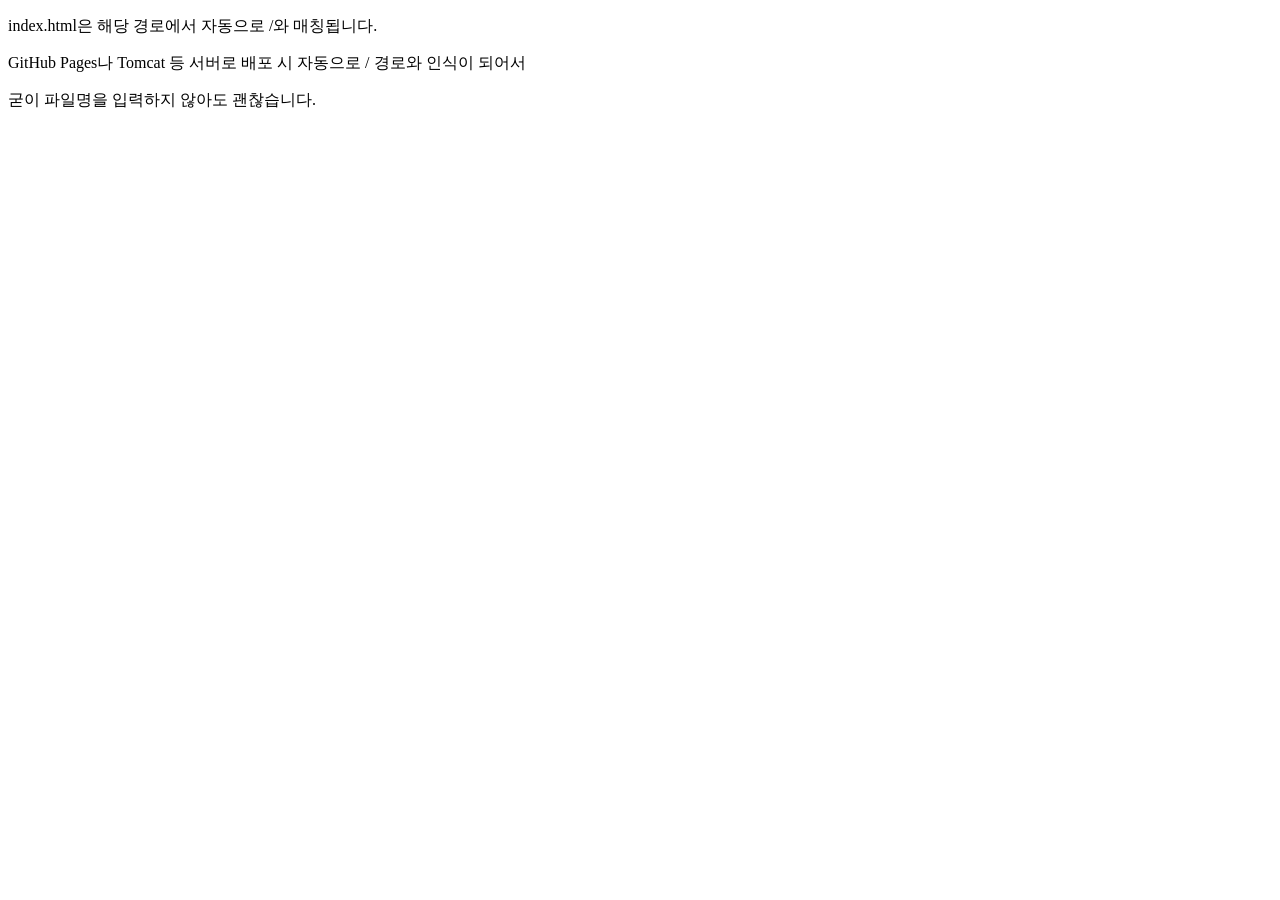
<file: index.html>
<!DOCTYPE html>
<html lang="en">
  <head>
    <meta charset="UTF-8" />
    <meta name="viewport" content="width=device-width, initial-scale=1.0" />
    <title>CSS 실습</title>
  </head>
  <body>
    <p>index.html은 해당 경로에서 자동으로 /와 매칭됩니다.</p>
    <p>
      GitHub Pages나 Tomcat 등 서버로 배포 시 자동으로 / 경로와 인식이 되어서
    </p>
    <p>굳이 파일명을 입력하지 않아도 괜찮습니다.</p>
  </body>
</html>
</file>
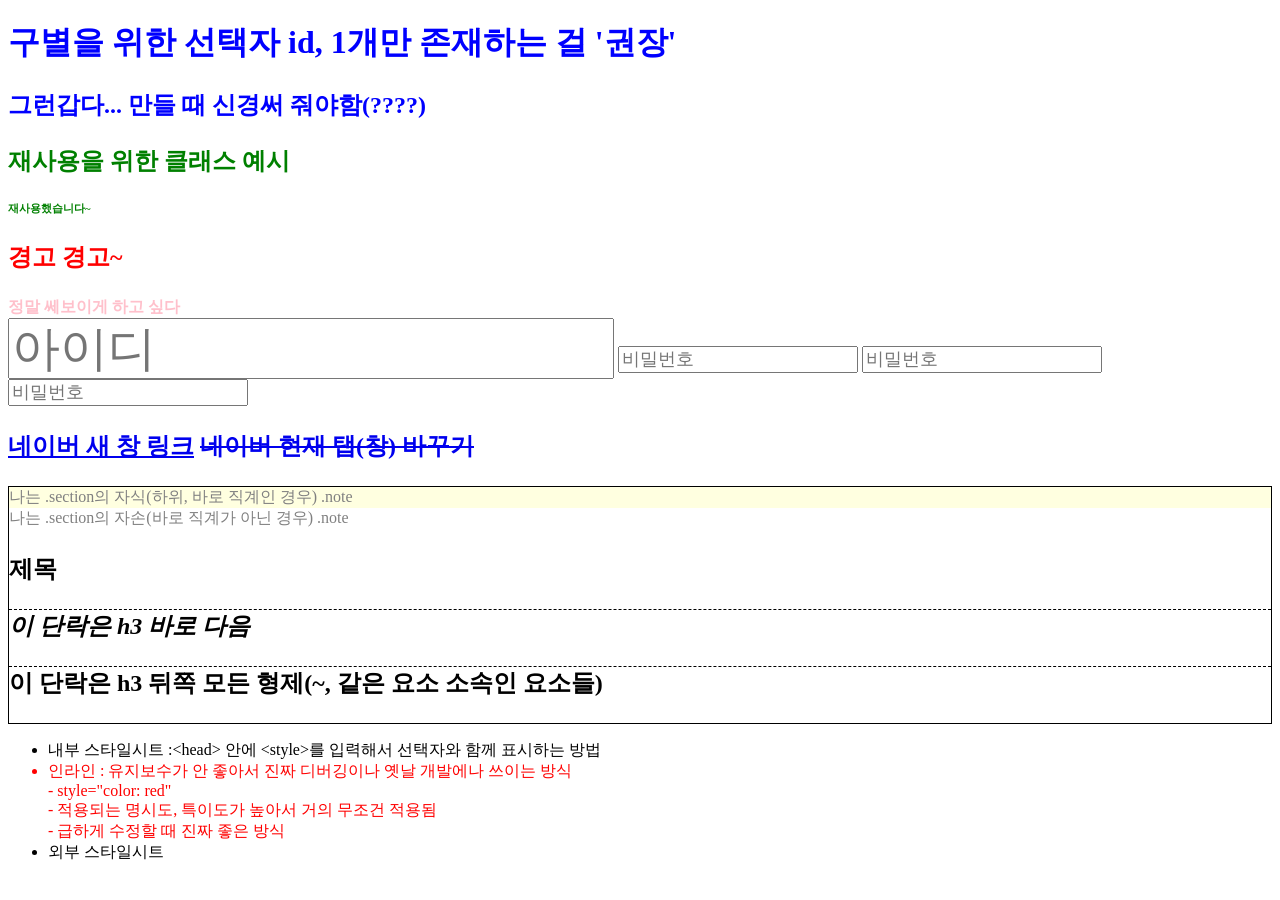
<file: 01_selector+property.html>
<!DOCTYPE html>
<html lang="en">
  <head>
    <meta charset="UTF-8" />
    <meta name="viewport" content="width=device-width, initial-scale=1.0" />
    <title>CSS 선택자, 프로퍼티(속성)</title>
    <style>
      /*
        선택자 {
            속성: 값;
        }
        */
      /* 그냥 입력하면 태그 이름 */
      /* #id */
      #brand {
        color: blue;
      }
      /* .class */
      .lead {
        color: green;
      }
      .alert {
        color: red;
      }
      strong {
        color: pink;
      }

      input {
        font-size: 24px;
      }
      input {
        font-size: 48px; /* 같은 우선도면 뒤에 나오는게 덮어씀 */
      }
      input[type="password"] {
        font-size: 18px;
      }
      a {
        text-decoration: none;
      }
      a[href="https://naver.com"]
      {
        text-decoration: line-through;
      }
      a[target="_blank"] {
        text-decoration: underline;
      }

      /* 결합자 */
      .section {
        border: 1px solid black;
      }
      .section .note {
        color: grey;
      } /* 소속된 모든 요소 (꼭 바로 소속된게 아니더라도... 해당 선택자에 속하기만 해도...) */
      .section > .note {
        background-color: lightyellow;
      } /* 바로 속한 경우 -> 중간에 감싸는 것이 있다면 적용 안됨 */
      h3 + p {
        font-style: italic;
        font-weight: bold;
      }
      h3 ~ p {
        border-top: 1px dashed black; /* font-style을 뒤집어 씌움 */
      }
      h3,
      p {
        font-size: 24px;
      }
    </style>
    <link rel="stylesheet" href="style.css" />
  </head>
  <body>
    <!-- css -> 선택. HTML <-> 별도로 존재가 가능 -->
    <!-- id와 class 같은 꾸며주는 걸로 경합하게 되면 id가 이김 : 특이도, 우선순위 -->
    <h1 id="brand" class="lead">
      구별을 위한 선택자 id, 1개만 존재하는 걸 '권장'
    </h1>
    <p id="brand">그런갑다... 만들 때 신경써 줘야함(????)</p>
    <p class="lead">재사용을 위한 클래스 예시</p>
    <h6 class="lead">재사용했습니다~</h6>
    <p class="alert">경고 경고~</p>
    <strong>정말 쎄보이게 하고 싶다</strong>
    <br />
    <label>
      <input type="text" placeholder="아이디" />
    </label>
    <label>
      <input type="password" placeholder="비밀번호" />
      <input type="password" placeholder="비밀번호" />
      <input type="password" placeholder="비밀번호" />
    </label>
    <p>
      <!-- _blank : 새 창 띄우기 -->
      <a href="https://naver.com" target="_blank">네이버 새 창 링크</a>
      <a href="https://naver.com" target="_self">네이버 현재 탭(창) 바꾸기</a>
    </p>

    <!-- 감싸줄 때 쓴다 -->
    <section class="section">
      <div class="note">나는 .section의 자식(하위, 바로 직계인 경우) .note</div>
      <div>
        <div class="note">
          나는 .section의 자손(바로 직계가 아닌 경우) .note
        </div>
      </div>
      <h3>제목</h3>
      <p>이 단락은 h3 바로 다음</p>
      <p>이 단락은 h3 뒤쪽 모든 형제(~, 같은 요소 소속인 요소들)</p>
    </section>

    <ul>
      <li>
        내부 스타일시트 :&lt;head&gt; 안에 &lt;style&gt;를 입력해서 선택자와
        함께 표시하는 방법
      </li>
      <li style="color: red">
        인라인 : 유지보수가 안 좋아서 진짜 디버깅이나 옛날 개발에나 쓰이는
        방식<br />
        - style="color: red"<br />
        - 적용되는 명시도, 특이도가 높아서 거의 무조건 적용됨<br />
        - 급하게 수정할 때 진짜 좋은 방식
      </li>
      <li>외부 스타일시트</li>
    </ul>
  </body>
</html>
</file>
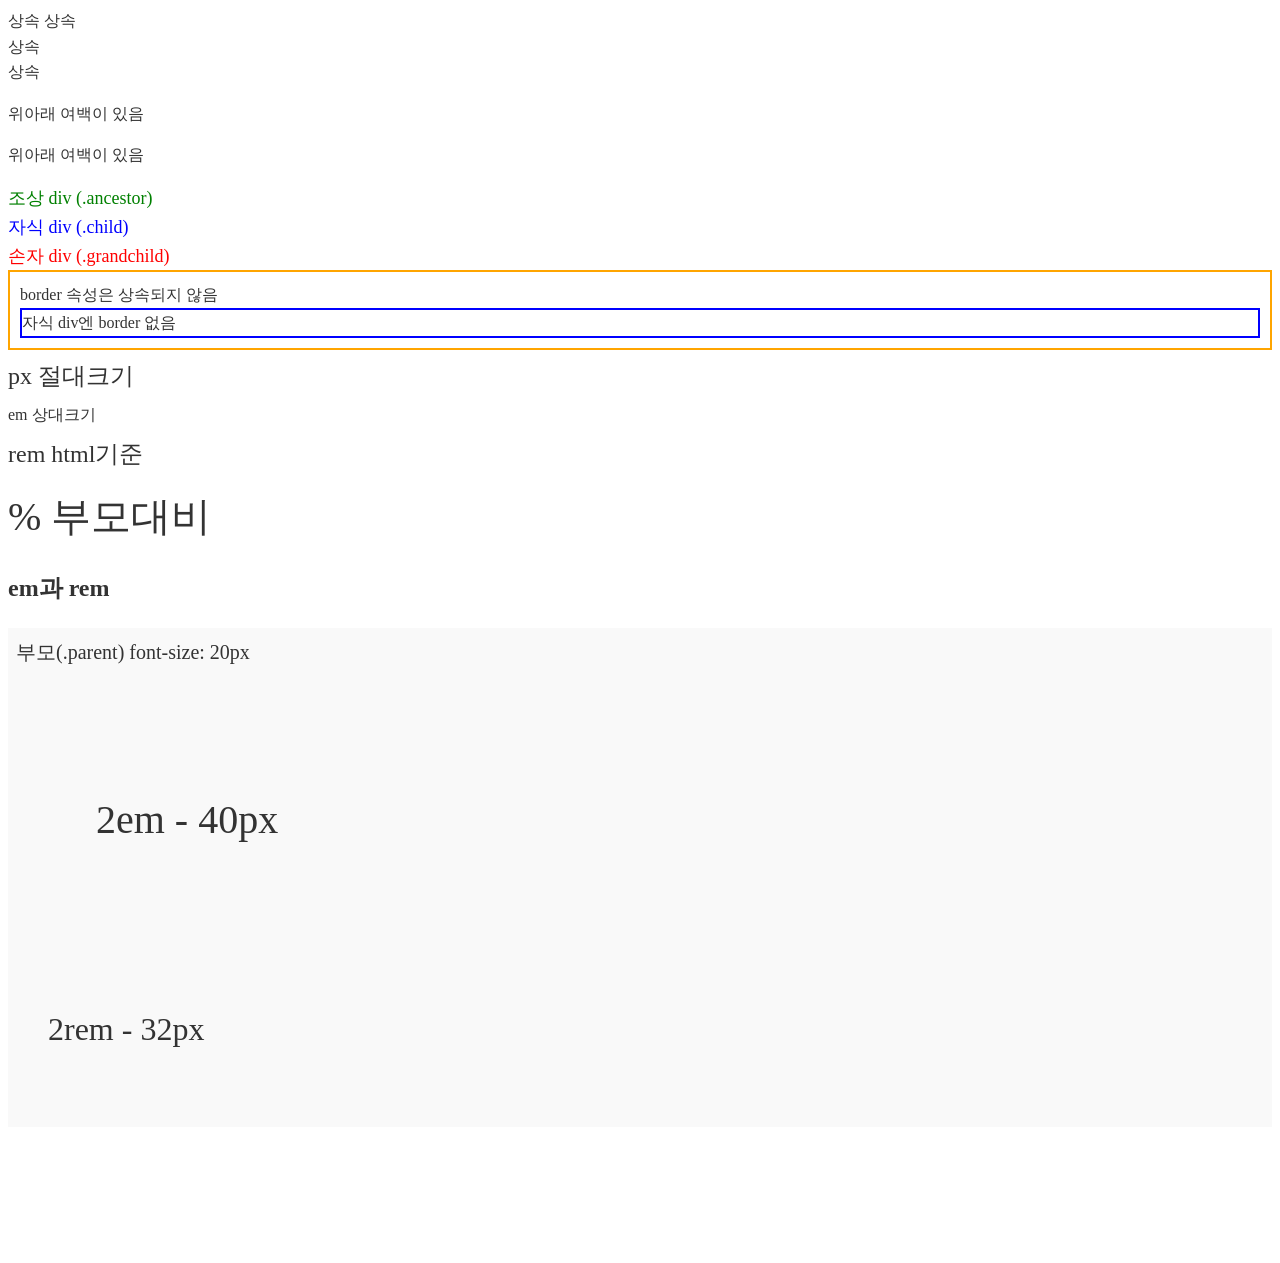
<file: 02_sangsok.html>
<!DOCTYPE html>
<html lang="en">
  <head>
    <meta charset="UTF-8" />
    <meta name="viewport" content="width=device-width, initial-scale=1.0" />
    <title>상속</title>
    <style>
      /* 내부 스타일시트 문법 작성 예정 */
      body {
        /* font-family: sans-serif;
        font-size: 16px; */
        color: #333; /* 색상을 16진수 0~f(abcdef) */
        line-height: 1.6; /* 160% */
      }

      /* 상속 실습 */
      .ancestor {
        color: green;
        font-size: 18px;
      }
      .child {
        color: blue;
      }
      .grandchild {
        color: red;
      }
      .ancestor-box {
        border: 2px solid orange;
        padding: 10px;
      }
      .child-box {
        border: 2px solid blue;
      }

      /* 크기 */
      html {
        /* font-size: 4px; */
        font-size: 16px; /* 이건 고정 */
      }
      .sizes {
        font-size: 8px; /* 다른 곳에서 수정을 했는데 */
      }
      .sizes p {
        margin: 0.3em 0; /* 위아래에 0.3em, 오른쪽왼쪽 0 */
      }
      .px {
        font-size: 24px;
      }
      .em {
        /* em : 부모에게 상속받은 사이즈 */
        font-size: 2em; /* 직전 부모 사이즈 x2*/
        /* .sizes -> 8px -> 16px */
      }
      .rem {
        /* html : 모든 것의 최상위 root. :root -> em */
        font-size: 1.5rem;
      }
      .percent {
        font-size: 500%;
      }

      /* em vs rem */
      .parent {
        font-size: 20px;
        background: #f9f9f9;
        padding: 8px;
      }
      .child-em {
        font-size: 2em;
        padding: 2em;
      }
      .child-rem {
        font-size: 2rem;
        padding: 2rem;
      }
    </style>
  </head>
  <body>
    <!-- div : 구분된 블록을 하나 만들어줌 (한 줄을 다 추가) -->
    <!-- <div></div> -->
    상속 상속
    <div>상속</div>
    <div>상속</div>
    <p>위아래 여백이 있음</p>
    <p>위아래 여백이 있음</p>
    <!-- emmet 약어 : div.ancestor>div.child>div.grandchild -->
    <!-- lorem -->
    <div class="ancestor">
      조상 div (.ancestor)
      <div class="child">
        자식 div (.child)
        <div class="grandchild">손자 div (.grandchild)</div>
      </div>
    </div>

    <!-- div.ancestor-box{border 속성은 상속되지 않음}>div.child-box{자식 div엔 border 없음} -->
    <div class="ancestor-box">
      border 속성은 상속되지 않음
      <div class="child-box">자식 div엔 border 없음</div>
    </div>

    <div class="sizes">
      <p class="px">px 절대크기</p>
      <p class="em">em 상대크기</p>
      <p class="rem">rem html기준</p>
      <p class="percent">% 부모대비</p>
    </div>

    <div>
      <h2>em과 rem</h2>
      <div class="parent">
        부모(.parent) font-size: 20px
        <p class="child-em">2em - 40px</p>
        <p class="child-rem">2rem - 32px</p>
      </div>
    </div>

    <br />
    <br />
    <br />
    <br />
    <br />
  </body>
</html>
</file>
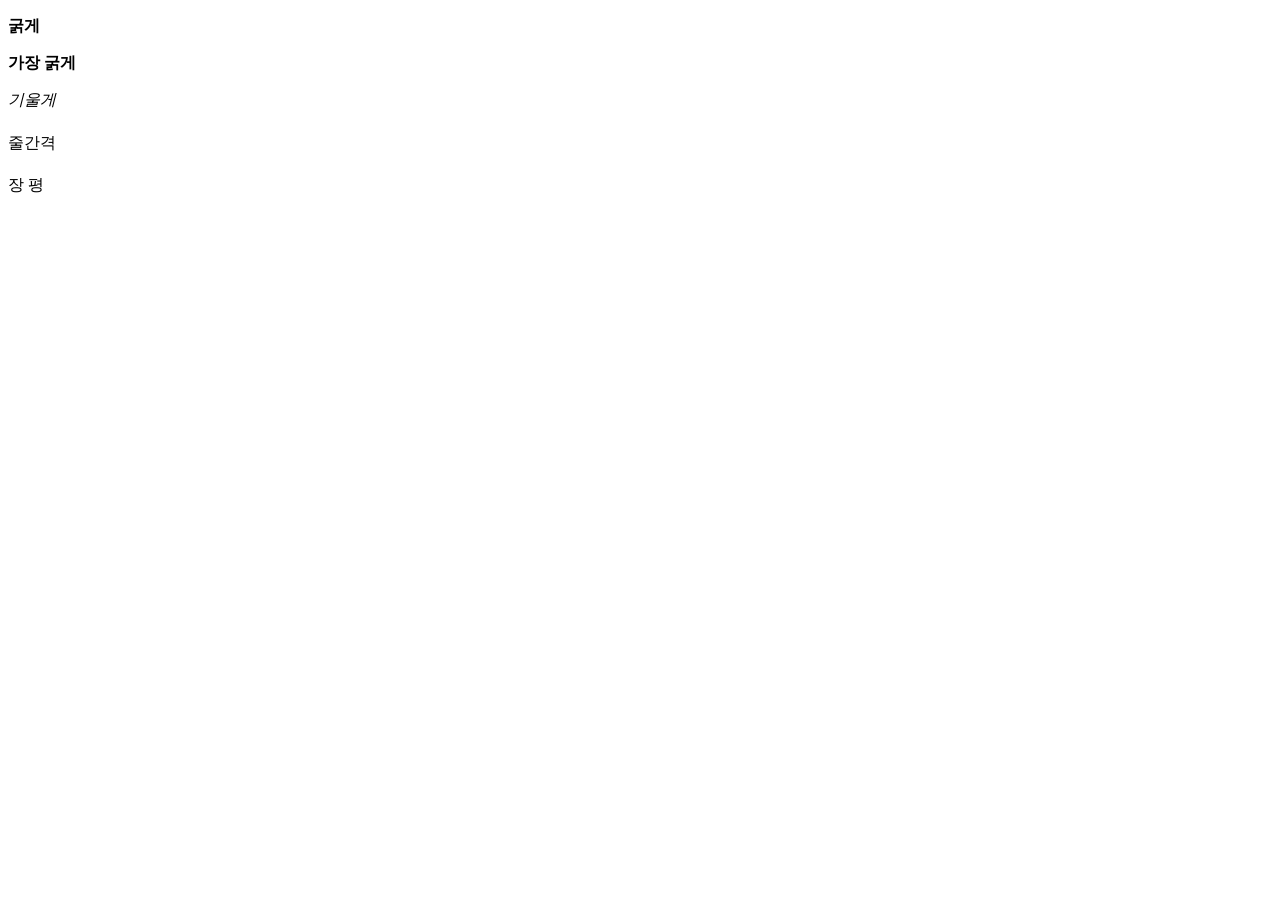
<file: 03_font.html>
<!DOCTYPE html>
<html lang="en">
  <head>
    <meta charset="UTF-8" />
    <meta name="viewport" content="width=device-width, initial-scale=1.0" />
    <title>폰트</title>
    <style>
      .weight-bold {
        font-weight: bold;
      }
      .weight-900 {
        font-weight: 900;
      }
      .italic {
        font-style: italic;
      }
      .lineheight {
        line-height: 2;
      }
      .spacing {
        letter-spacing: 4px;
      }
    </style>
  </head>
  <body>
    <div>
      <p class="weight-bold">굵게</p>
      <p class="weight-900">가장 굵게</p>
      <p class="italic">기울게</p>
      <p class="lineheight">줄간격</p>
      <p class="spacing">장평</p>
    </div>
  </body>
</html>
</file>
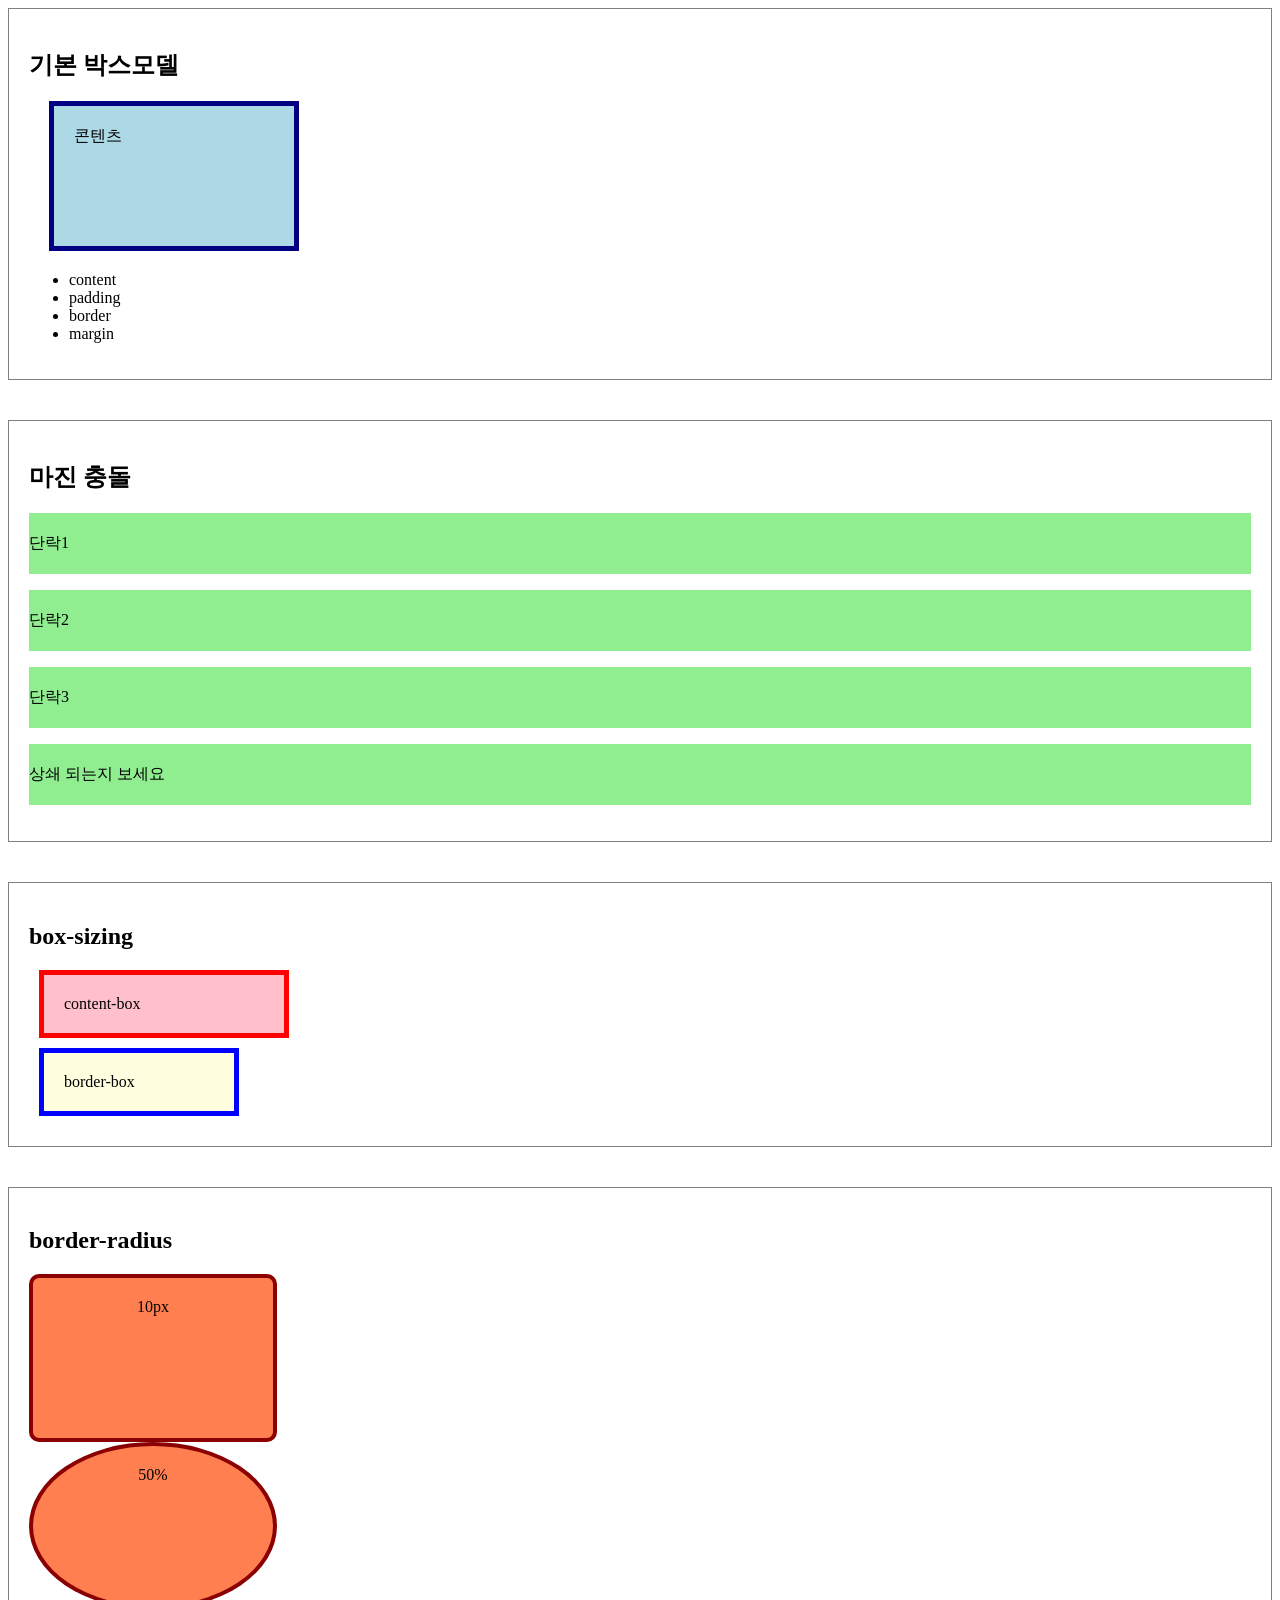
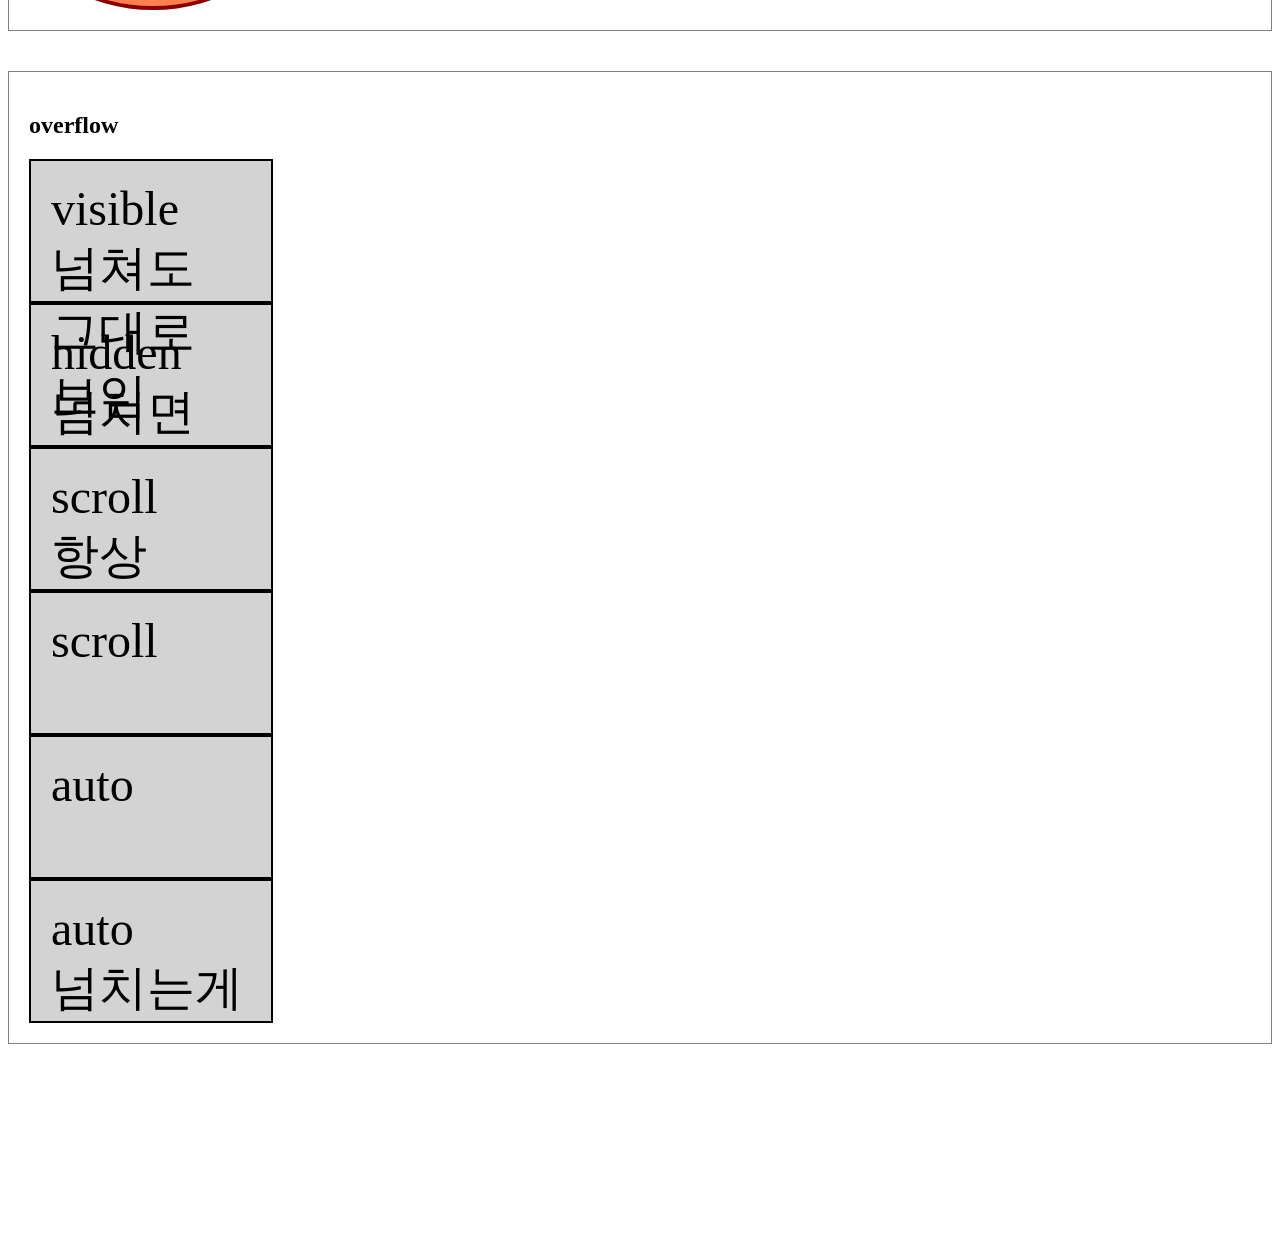
<file: 05_box+model.html>
<!DOCTYPE html>
<html lang="en">
  <head>
    <meta charset="UTF-8" />
    <meta name="viewport" content="width=device-width, initial-scale=1.0" />
    <title>BOX Model</title>
    <style>
      .demo {
        background: white;
        /* border(외곽선): 두께 모양 색상 */
        border: 1px solid gray;
        /* top right bottom left : 시계 방향 */
        /* 위 오른쪽 아래 왼쪽 */
        margin-bottom: 40px;
        padding: 20px;
      }

      .box {
        /* div */
        /* block? -> 한 줄을 모두 가지는... */
        /* inline -> 부분적으로만 적용 받음 */
        width: 200px;
        height: 100px;
        /* background: lightblue; */
        background-color: lightblue;
        border: 5px solid navy; /* 기본설정은 내부 content의 크기는 유지하고, border가 추가된다 */
        padding: 20px; /* 전방향 */
        margin: 20px; /* 전방향 */
      }

      .collapse p {
        background: lightgreen;
        /* margin, padding : 1개 전체 적용
        margin : x y -> 세로로 x만큼, 가로로 y만큼
        4개를 넣으면 top부터 상,우,하,좌...
        */
        /* margin: 20px 0; */
        padding: 20px 0;
      }

      .demo > div {
        width: 200px;
        padding: 20px;
      }

      .content-box {
        box-sizing: content-box;
        border: 5px solid red;
        background: pink;
        margin: 10px;
      }
      .border-box {
        box-sizing: border-box;
        border: 5px solid blue;
        background: lightyellow;
        margin: 10px;
      }

      .radius-box {
        width: 120px;
        height: 120px;
        background: coral;
        border: 4px solid darkred;
        text-align: center; /* text 가운데정렬 */
      }
      .r10 {
        border-radius: 10px;
      }
      .r50 {
        border-radius: 50%;
      }

      .overflow-box {
        width: 150px;
        height: 100px;
        border: 2px solid black;
        padding: 5px;
        background: lightgray;
        font-size: 48px;
        margin-right: 20px;
      }
      .ov-visible {
        overflow: visible;
      }
      .ov-hidden {
        overflow: hidden;
      }
      .ov-scroll {
        overflow: scroll;
      }
      .ov-auto {
        overflow: auto;
      }
    </style>
  </head>
  <body>
    <div class="demo">
      <h2>기본 박스모델</h2>
      <div class="box">콘텐츠</div>
      <ul>
        <li>content</li>
        <li>padding</li>
        <li>border</li>
        <li>margin</li>
      </ul>
    </div>

    <div class="demo collapse">
      <h2>마진 충돌</h2>
      <p>단락1</p>
      <p>단락2</p>
      <p>단락3</p>
      <p>상쇄 되는지 보세요</p>
    </div>

    <div class="demo">
      <h2>box-sizing</h2>
      <div class="content-box">content-box</div>
      <div class="border-box">border-box</div>
    </div>

    <div class="demo">
      <h2>border-radius</h2>
      <div class="radius-box r10">10px</div>
      <div class="radius-box r50">50%</div>
    </div>

    <div class="demo">
      <h2>overflow</h2>
      <div class="overflow-box ov-visible">
        visible<br />넘쳐도<br />그대로<br />보임
      </div>
      <div class="overflow-box ov-hidden">hidden<br />넘치면<br />잘림</div>
      <div class="overflow-box ov-scroll">
        scroll<br />항상<br />스크롤 표시
      </div>
      <div class="overflow-box ov-scroll">scroll</div>
      <div class="overflow-box ov-auto">auto</div>
      <div class="overflow-box ov-auto">auto<br />넘치는게 있으면 스크롤바</div>
    </div>
    <br />
    <br />
    <br />
    <br />
    <br />
    <br />
    <br />
    <br />
    <br />
  </body>
</html>
</file>
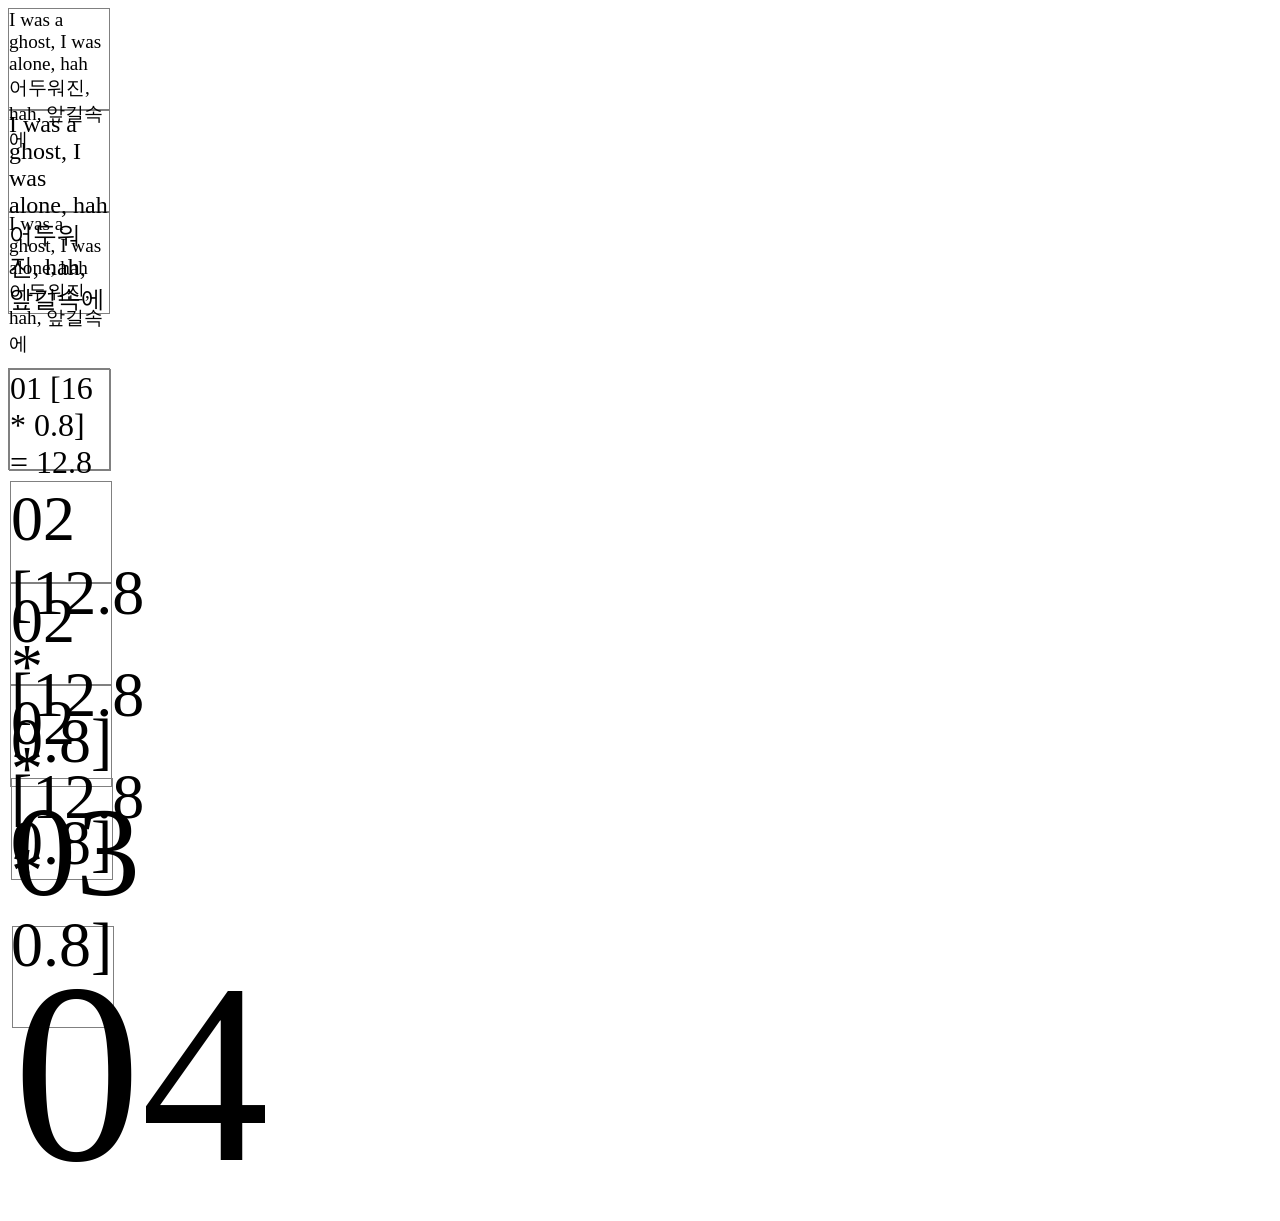
<file: overflow.html>
<!DOCTYPE html>
<html lang="en">
  <head>
    <meta charset="UTF-8" />
    <meta name="viewport" content="width=device-width, initial-scale=1.0" />
    <title>Document</title>
    <style>
      .em {
        font-size: 1.2em;
      }
      .px {
        font-size: 24px;
      }
      .rem {
        font-size: 1.2rem;
      }
      div {
        width: 100px;
        height: 100px;
        border: 1px solid gray;
      }
      .emem {
        font-size: 2em;
      }
    </style>
  </head>
  <body>
    <div class="em">
      I was a ghost, I was alone, hah 어두워진, hah, 앞길속에
    </div>
    <div class="px">
      I was a ghost, I was alone, hah 어두워진, hah, 앞길속에
    </div>
    <div class="rem">
      I was a ghost, I was alone, hah 어두워진, hah, 앞길속에
    </div>

    <br />
    <br />
    <br />

    <div>
      <div class="emem">
        01 [16 * 0.8] = 12.8
        <div class="emem">
          02 [12.8 * 0.8]
          <div class="emem">
            03
            <div class="emem">04</div>
          </div>
        </div>
        <div class="emem">02 [12.8 * 0.8]</div>
        <div class="emem">02 [12.8 * 0.8]</div>
      </div>
    </div>
  </body>
</html>
</file>
<file: style.css>
p {
  font-weight: 900; /* 엄청 두껍다 */
}
</file>
